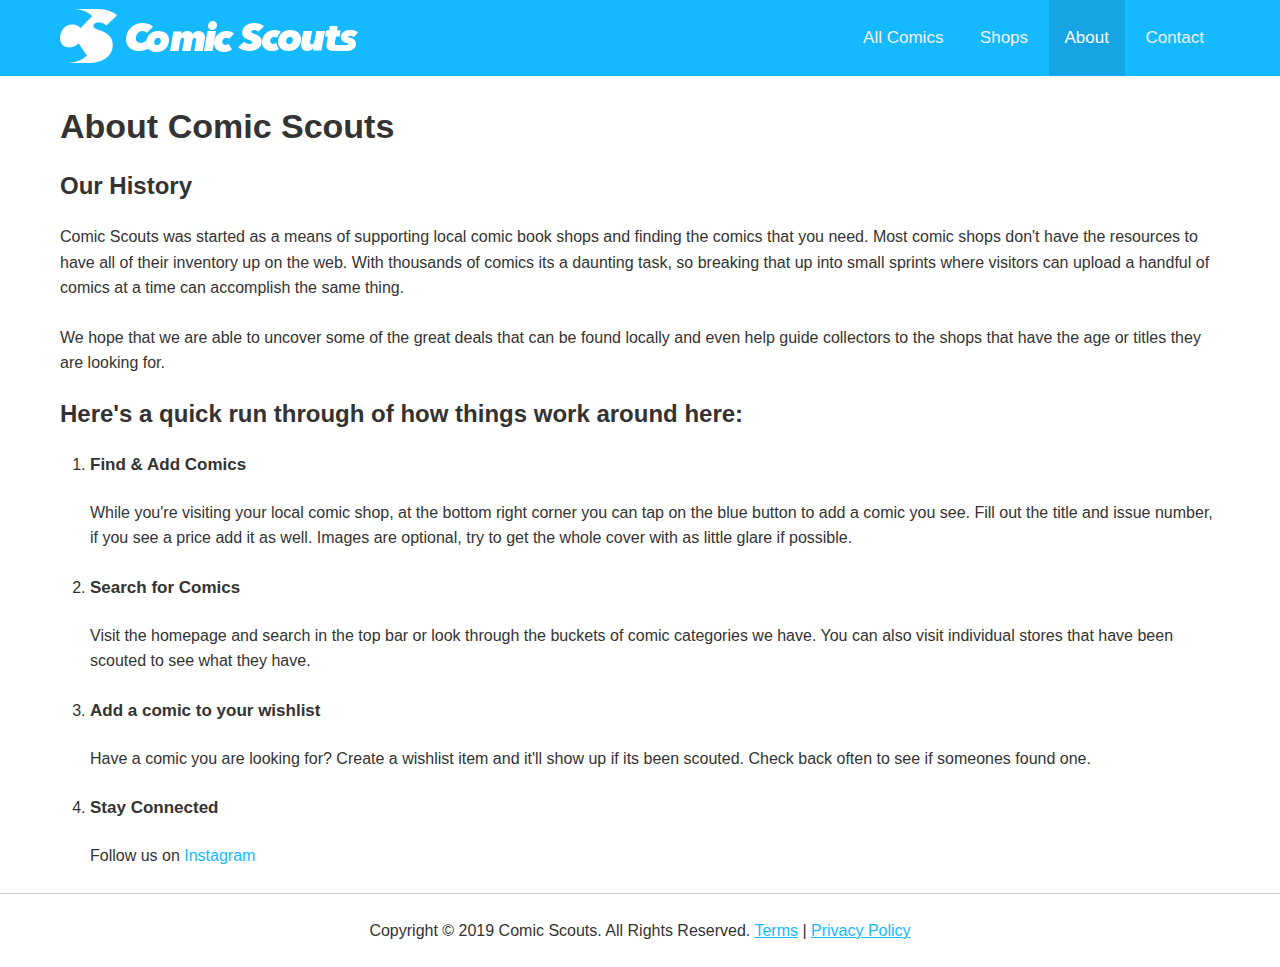
<file: about/index.html>
<!doctype html>
<html lang="en" class="no-js">
<head>
	<meta charset="UTF-8">
	<meta name="viewport" content="width=device-width, initial-scale=1">

	<title>Comic Scouts | About</title>
	
	<link rel="shortcut icon" href="/favicon.ico">

	<link rel="stylesheet" href="/css/reset.min.css"> <!-- CSS reset -->
	<link rel="stylesheet" href="https://cdnjs.cloudflare.com/ajax/libs/font-awesome/4.7.0/css/font-awesome.min.css">
	<link rel="stylesheet" href="/css/style.css"> <!-- Resource style -->
	

  <!-- Load jQuery and Sheetrock from CDNJS -->
	<script src="https://cdnjs.cloudflare.com/ajax/libs/jquery/3.1.0/jquery.min.js"></script>
	
	<script async src="https://www.googletagmanager.com/gtag/js?id=UA-127103553-1"></script>
<script>
  window.dataLayer = window.dataLayer || [];
  function gtag(){dataLayer.push(arguments);}
  gtag('js', new Date());

  gtag('config', 'UA-127103553-1');
</script>


</head>
<body class="page-about">

<header>
<div class="container">
	<div class="topnav" id="myTopnav">
		<div class="logo-container">
			<a class="logo" href="/"><img src="/home-logo.png"></a>
		</div>
	  <a href="/all">All Comics</a>
	  <a href="/shops">Shops</a>
	  <a class="active" href="/about">About</a>
	  <a href="/contact">Contact</a>
	  <a href="javascript:void(0);" class="icon" onclick="myFunction()">
	    <i class="fa fa-bars"></i>
	  </a>
	</div>
</div>
</header>
	<div class="container">
	<h1>About Comic Scouts</h1>
		<h2>Our History</h2>
		<p>Comic Scouts was started as a means of supporting local comic book shops and finding the comics that you need. Most comic shops don't have the resources to have all of their inventory up on the web. With thousands of comics its a daunting task, so breaking that up into small sprints where visitors can upload a handful of comics at a time can accomplish the same thing.</p>

<p>We hope that we are able to uncover some of the great deals that can be found locally and even help guide collectors to the shops that have the age or titles they are looking for.</p>

		<h2>Here's a quick run through of how things work around here:</h2>
		<ol>
			<li>
				<h3>Find & Add Comics</h3>
				<p>While you're visiting your local comic shop, at the bottom right corner you can tap on the blue button to add a comic you see. Fill out the title and issue number, if you see a price add it as well. Images are optional, try to get the whole cover with as little glare if possible.</p>
			</li>
			<li>
				<h3>Search for Comics</h3>
				<p>Visit the homepage and search in the top bar or look through the buckets of comic categories we have. You can also visit individual stores that have been scouted to see what they have.</p>
			</li>
			<li>
				<h3>Add a comic to your wishlist</h3>
				<p>Have a comic you are looking for? Create a wishlist item and it'll show up if its been scouted. Check back often to see if someones found one.</p>
			</li>
			<li>
				<h3>Stay Connected</h3>
				<p>Follow us on <a target="_blank" href="https://www.instagram.com/comicscouts/">Instagram</a></p>
			</li>
		</ol>	
	</div>

<footer>
	<div class="container">
		<p>Copyright &copy; 2019 Comic Scouts. All Rights Reserved. <a href="/terms">Terms</a> | <a href="/privacy-policy">Privacy Policy</a></p>
	</div>
</footer>
	
<script src="/js/main.js"></script> <!-- Resource jQuery -->

</body>
</html>
</file>
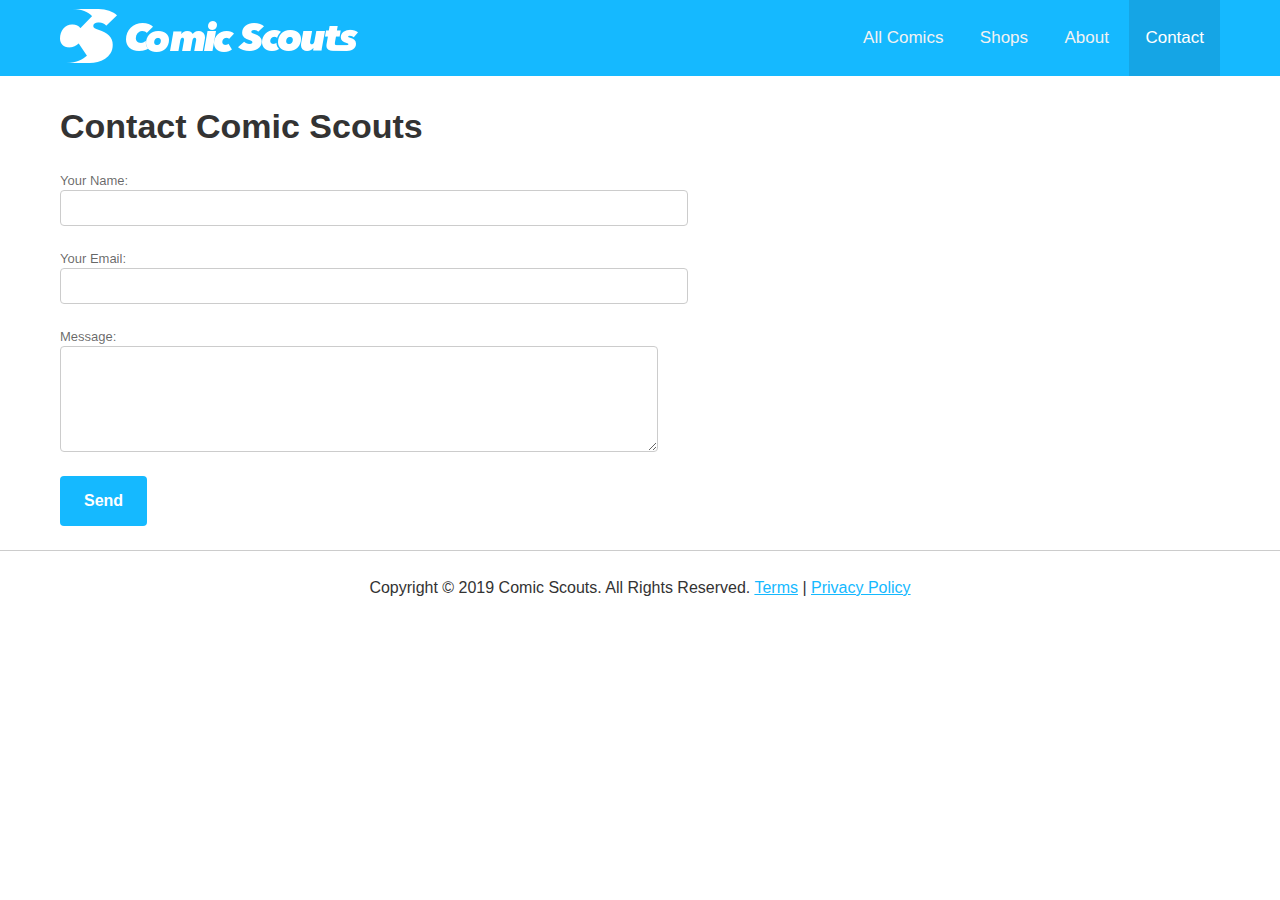
<file: contact/index.html>
<!doctype html>
<html lang="en" class="no-js">
<head>
	<meta charset="UTF-8">
	<meta name="viewport" content="width=device-width, initial-scale=1">

	<title>Comic Scouts | Contact</title>
	
	<link rel="shortcut icon" href="/favicon.ico">

	<link rel="stylesheet" href="/css/reset.min.css"> <!-- CSS reset -->
	<link rel="stylesheet" href="https://cdnjs.cloudflare.com/ajax/libs/font-awesome/4.7.0/css/font-awesome.min.css">
	<link rel="stylesheet" href="/css/style.css"> <!-- Resource style -->
	

  <!-- Load jQuery and Sheetrock from CDNJS -->
	<script src="https://cdnjs.cloudflare.com/ajax/libs/jquery/3.1.0/jquery.min.js"></script>
	
	<script async src="https://www.googletagmanager.com/gtag/js?id=UA-127103553-1"></script>
<script>
  window.dataLayer = window.dataLayer || [];
  function gtag(){dataLayer.push(arguments);}
  gtag('js', new Date());

  gtag('config', 'UA-127103553-1');
</script>


</head>
<body class="page-contact">

<header>
<div class="container">
	<div class="topnav" id="myTopnav">
		<div class="logo-container">
			<a class="logo" href="/"><img src="/home-logo.png"></a>
		</div>
	  <a href="/all">All Comics</a>
	  <a href="/shops">Shops</a>
	  <a href="/about">About</a>
	  <a class="active" href="/contact">Contact</a>
	  <a href="javascript:void(0);" class="icon" onclick="myFunction()">
	    <i class="fa fa-bars"></i>
	  </a>
	</div>
</div>
</header>
	<div class="container">
	<h1>Contact Comic Scouts</h1>
<form name="contact" method="POST" netlify-honeypot="bot-field" data-netlify="true">
  <p class="hidden">
    <label>Don’t fill this out if you're human: <input name="bot-field" /></label>
  </p>
  <p>
    <label>Your Name: <input type="text" name="name" /></label>   
  </p>
  <p>
    <label>Your Email: <input type="email" name="email" /></label>
  </p>
  <p>
    <label>Message: <textarea name="message"></textarea></label>
  </p>
  <p>
    <button type="submit">Send</button>
  </p>
</form>
</div>

<footer>
	<div class="container">
		<p>Copyright &copy; 2019 Comic Scouts. All Rights Reserved. <a href="/terms">Terms</a> | <a href="/privacy-policy">Privacy Policy</a></p>
	</div>
</footer>
	
<script src="/js/main.js"></script> <!-- Resource jQuery -->

</body>
</html>
</file>
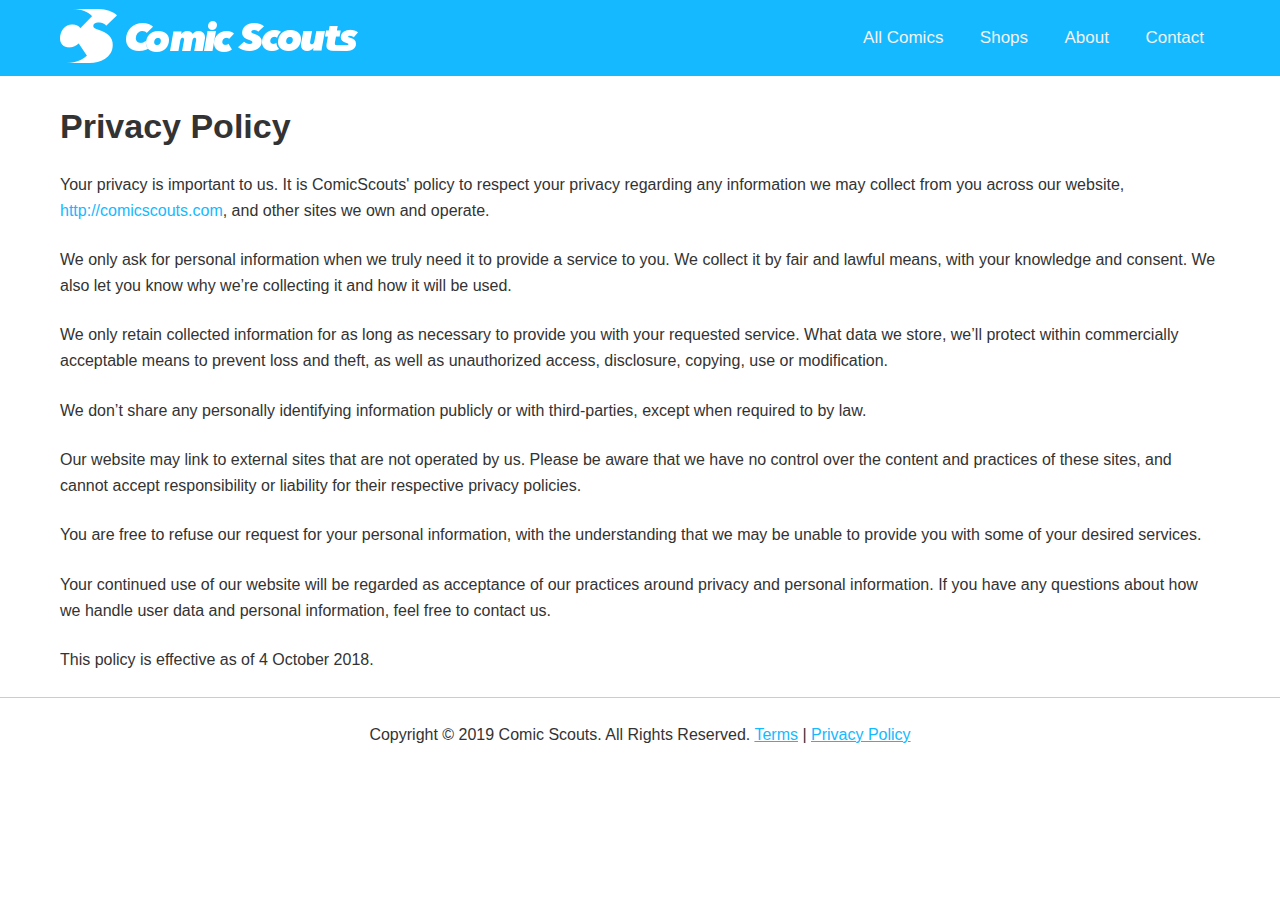
<file: privacy-policy/index.html>
<!doctype html>
<html lang="en" class="no-js">
<head>
	<meta charset="UTF-8">
	<meta name="viewport" content="width=device-width, initial-scale=1">

	<title>Comic Scouts | Privacy Policy</title>
	
	<link rel="shortcut icon" href="/favicon.ico">

	<link rel="stylesheet" href="/css/reset.min.css"> <!-- CSS reset -->
	<link rel="stylesheet" href="https://cdnjs.cloudflare.com/ajax/libs/font-awesome/4.7.0/css/font-awesome.min.css">
	<link rel="stylesheet" href="/css/style.css"> <!-- Resource style -->
	

  <!-- Load jQuery and Sheetrock from CDNJS -->
	<script src="https://cdnjs.cloudflare.com/ajax/libs/jquery/3.1.0/jquery.min.js"></script>
	
	<script async src="https://www.googletagmanager.com/gtag/js?id=UA-127103553-1"></script>
<script>
  window.dataLayer = window.dataLayer || [];
  function gtag(){dataLayer.push(arguments);}
  gtag('js', new Date());

  gtag('config', 'UA-127103553-1');
</script>


</head>
<body class="page-privacy-policy">

<header>
<div class="container">
	<div class="topnav" id="myTopnav">
		<div class="logo-container">
			<a class="logo" href="/"><img src="/home-logo.png"></a>
		</div>
	  <a href="/all">All Comics</a>
	  <a href="/shops">Shops</a>
	  <a href="/about">About</a>
	  <a href="/contact">Contact</a>
	  <a href="javascript:void(0);" class="icon" onclick="myFunction()">
	    <i class="fa fa-bars"></i>
	  </a>
	</div>
</div>
</header>
	<div class="container">
	<h1>Privacy Policy</h1>
		<p>Your privacy is important to us. It is ComicScouts' policy to respect your privacy regarding any information we may collect from you across our website, <a href="http://comicscouts.com">http://comicscouts.com</a>, and other sites we own and operate.</p>
<p>We only ask for personal information when we truly need it to provide a service to you. We collect it by fair and lawful means, with your knowledge and consent. We also let you know why we’re collecting it and how it will be used.</p>
<p>We only retain collected information for as long as necessary to provide you with your requested service. What data we store, we’ll protect within commercially acceptable means to prevent loss and theft, as well as unauthorized access, disclosure, copying, use or modification.</p>
<p>We don’t share any personally identifying information publicly or with third-parties, except when required to by law.</p>
<p>Our website may link to external sites that are not operated by us. Please be aware that we have no control over the content and practices of these sites, and cannot accept responsibility or liability for their respective privacy policies.</p>
<p>You are free to refuse our request for your personal information, with the understanding that we may be unable to provide you with some of your desired services.</p>
<p>Your continued use of our website will be regarded as acceptance of our practices around privacy and personal information. If you have any questions about how we handle user data and personal information, feel free to contact us.</p>
<p>This policy is effective as of 4 October 2018.</p>	</div>

<footer>
	<div class="container">
		<p>Copyright &copy; 2019 Comic Scouts. All Rights Reserved. <a href="/terms">Terms</a> | <a href="/privacy-policy">Privacy Policy</a></p>
	</div>
</footer>
	
<script src="/js/main.js"></script> <!-- Resource jQuery -->

</body>
</html>
</file>
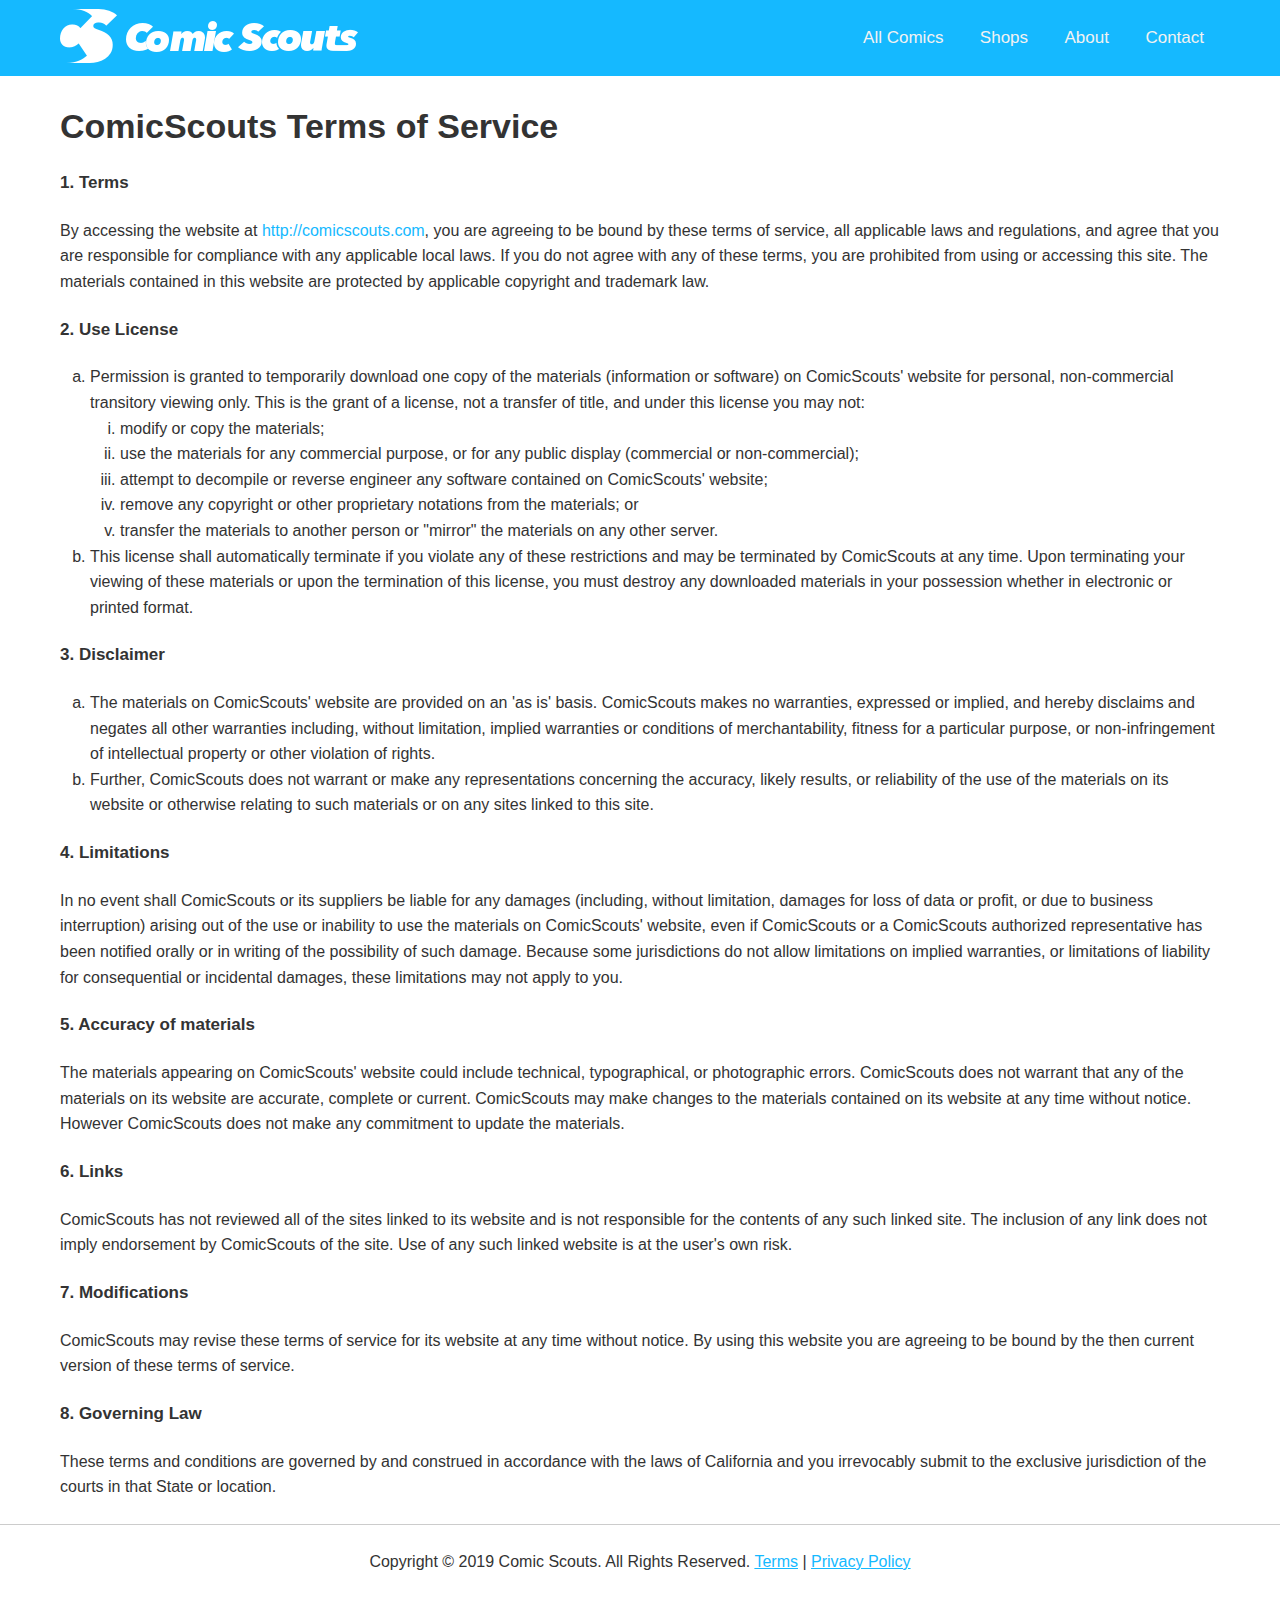
<file: terms/index.html>
<!doctype html>
<html lang="en" class="no-js">
<head>
	<meta charset="UTF-8">
	<meta name="viewport" content="width=device-width, initial-scale=1">

	<title>Comic Scouts | Terms</title>
	
	<link rel="shortcut icon" href="/favicon.ico">

	<link rel="stylesheet" href="/css/reset.min.css"> <!-- CSS reset -->
	<link rel="stylesheet" href="https://cdnjs.cloudflare.com/ajax/libs/font-awesome/4.7.0/css/font-awesome.min.css">
	<link rel="stylesheet" href="/css/style.css"> <!-- Resource style -->
	

  <!-- Load jQuery and Sheetrock from CDNJS -->
	<script src="https://cdnjs.cloudflare.com/ajax/libs/jquery/3.1.0/jquery.min.js"></script>
	
	<script async src="https://www.googletagmanager.com/gtag/js?id=UA-127103553-1"></script>
<script>
  window.dataLayer = window.dataLayer || [];
  function gtag(){dataLayer.push(arguments);}
  gtag('js', new Date());

  gtag('config', 'UA-127103553-1');
</script>


</head>
<body class="page-terms">

<header>
<div class="container">
	<div class="topnav" id="myTopnav">
		<div class="logo-container">
			<a class="logo" href="/"><img src="/home-logo.png"></a>
		</div>
	  <a href="/all">All Comics</a>
	  <a href="/shops">Shops</a>
	  <a href="/about">About</a>
	  <a href="/contact">Contact</a>
	  <a href="javascript:void(0);" class="icon" onclick="myFunction()">
	    <i class="fa fa-bars"></i>
	  </a>
	</div>
</div>
</header>
	<div class="container">
	<h1>ComicScouts Terms of Service</h1>
<h3>1. Terms</h3>
<p>By accessing the website at <a href="http://comicscouts.com">http://comicscouts.com</a>, you are agreeing to be bound by these terms of service, all applicable laws and regulations, and agree that you are responsible for compliance with any applicable local laws. If you do not agree with any of these terms, you are prohibited from using or accessing this site. The materials contained in this website are protected by applicable copyright and trademark law.</p>
<h3>2. Use License</h3>
<ol type="a">
   <li>Permission is granted to temporarily download one copy of the materials (information or software) on ComicScouts' website for personal, non-commercial transitory viewing only. This is the grant of a license, not a transfer of title, and under this license you may not:
   <ol type="i">
       <li>modify or copy the materials;</li>
       <li>use the materials for any commercial purpose, or for any public display (commercial or non-commercial);</li>
       <li>attempt to decompile or reverse engineer any software contained on ComicScouts' website;</li>
       <li>remove any copyright or other proprietary notations from the materials; or</li>
       <li>transfer the materials to another person or "mirror" the materials on any other server.</li>
   </ol>
    </li>
   <li>This license shall automatically terminate if you violate any of these restrictions and may be terminated by ComicScouts at any time. Upon terminating your viewing of these materials or upon the termination of this license, you must destroy any downloaded materials in your possession whether in electronic or printed format.</li>
</ol>
<h3>3. Disclaimer</h3>
<ol type="a">
   <li>The materials on ComicScouts' website are provided on an 'as is' basis. ComicScouts makes no warranties, expressed or implied, and hereby disclaims and negates all other warranties including, without limitation, implied warranties or conditions of merchantability, fitness for a particular purpose, or non-infringement of intellectual property or other violation of rights.</li>
   <li>Further, ComicScouts does not warrant or make any representations concerning the accuracy, likely results, or reliability of the use of the materials on its website or otherwise relating to such materials or on any sites linked to this site.</li>
</ol>
<h3>4. Limitations</h3>
<p>In no event shall ComicScouts or its suppliers be liable for any damages (including, without limitation, damages for loss of data or profit, or due to business interruption) arising out of the use or inability to use the materials on ComicScouts' website, even if ComicScouts or a ComicScouts authorized representative has been notified orally or in writing of the possibility of such damage. Because some jurisdictions do not allow limitations on implied warranties, or limitations of liability for consequential or incidental damages, these limitations may not apply to you.</p>
<h3>5. Accuracy of materials</h3>
<p>The materials appearing on ComicScouts' website could include technical, typographical, or photographic errors. ComicScouts does not warrant that any of the materials on its website are accurate, complete or current. ComicScouts may make changes to the materials contained on its website at any time without notice. However ComicScouts does not make any commitment to update the materials.</p>
<h3>6. Links</h3>
<p>ComicScouts has not reviewed all of the sites linked to its website and is not responsible for the contents of any such linked site. The inclusion of any link does not imply endorsement by ComicScouts of the site. Use of any such linked website is at the user's own risk.</p>
<h3>7. Modifications</h3>
<p>ComicScouts may revise these terms of service for its website at any time without notice. By using this website you are agreeing to be bound by the then current version of these terms of service.</p>
<h3>8. Governing Law</h3>
<p>These terms and conditions are governed by and construed in accordance with the laws of California and you irrevocably submit to the exclusive jurisdiction of the courts in that State or location.</p>
</div>

<footer>
	<div class="container">
		<p>Copyright &copy; 2019 Comic Scouts. All Rights Reserved. <a href="/terms">Terms</a> | <a href="/privacy-policy">Privacy Policy</a></p>
	</div>
</footer>
	
<script src="/js/main.js"></script> <!-- Resource jQuery -->

</body>
</html>
</file>
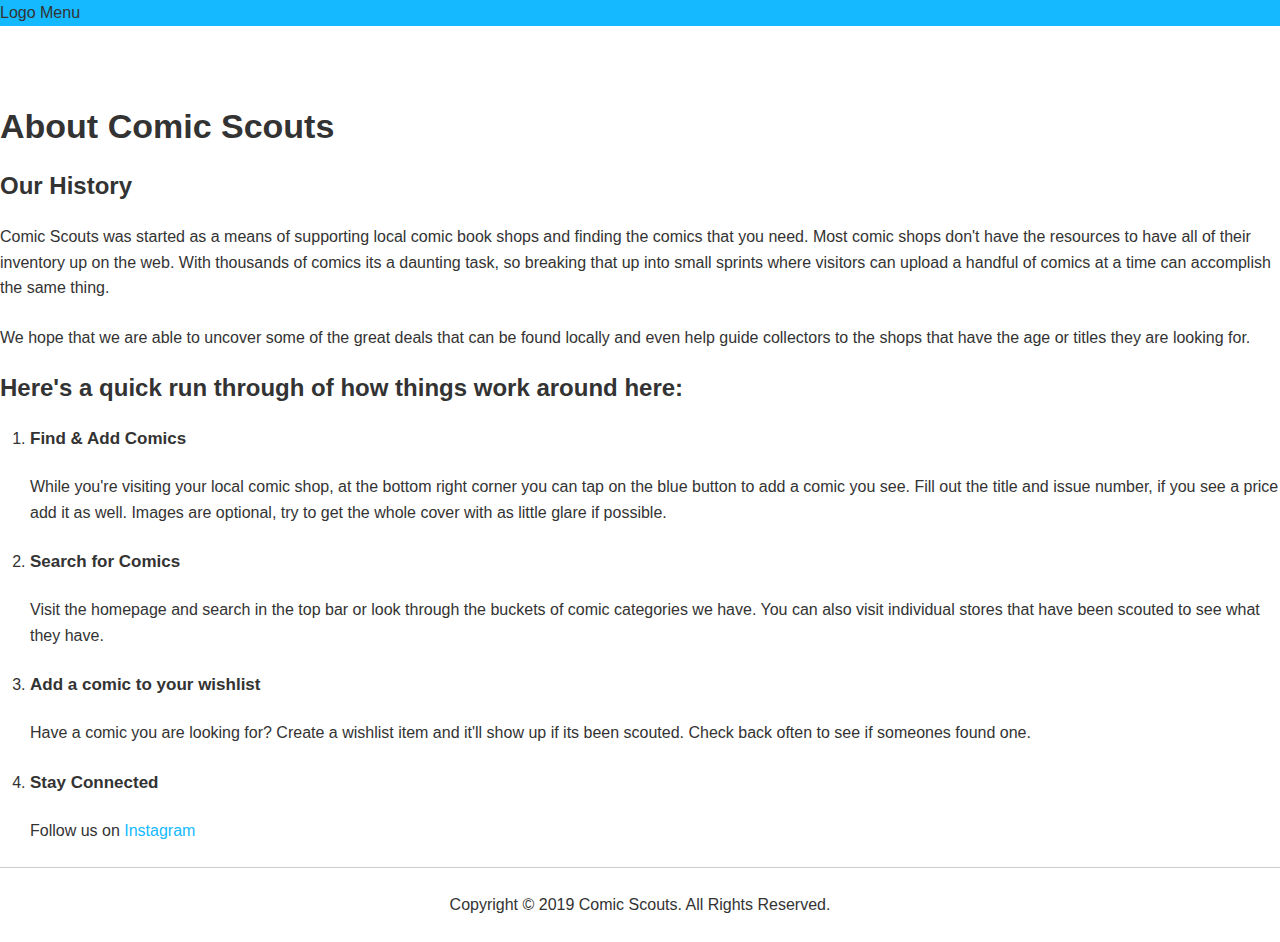
<file: about.html>
<!doctype html>
<html lang="en" class="no-js">
<head>
	<meta charset="UTF-8">
	<meta name="viewport" content="width=device-width, initial-scale=1">

	<title>Comic Scouts - About</title>

	<link rel="stylesheet" href="css/reset.min.css"> <!-- CSS reset -->
	<link rel="stylesheet" href="https://cdnjs.cloudflare.com/ajax/libs/font-awesome/4.7.0/css/font-awesome.min.css">
	<link rel="stylesheet" href="css/style.css"> <!-- Resource style -->
	
</head>
<body class="home">

	<header>
		Logo
		
		Menu
	</header>
	
	<section class="content">
		<h1>About Comic Scouts</h1>
		<h2>Our History</h2>
		<p>Comic Scouts was started as a means of supporting local comic book shops and finding the comics that you need. Most comic shops don't have the resources to have all of their inventory up on the web. With thousands of comics its a daunting task, so breaking that up into small sprints where visitors can upload a handful of comics at a time can accomplish the same thing.</p>

<p>We hope that we are able to uncover some of the great deals that can be found locally and even help guide collectors to the shops that have the age or titles they are looking for.</p>

		<h2>Here's a quick run through of how things work around here:</h2>
		<ol>
			<li>
				<h3>Find & Add Comics</h3>
				<p>While you're visiting your local comic shop, at the bottom right corner you can tap on the blue button to add a comic you see. Fill out the title and issue number, if you see a price add it as well. Images are optional, try to get the whole cover with as little glare if possible.</p>
			</li>
			<li>
				<h3>Search for Comics</h3>
				<p>Visit the homepage and search in the top bar or look through the buckets of comic categories we have. You can also visit individual stores that have been scouted to see what they have.</p>
			</li>
			<li>
				<h3>Add a comic to your wishlist</h3>
				<p>Have a comic you are looking for? Create a wishlist item and it'll show up if its been scouted. Check back often to see if someones found one.</p>
			</li>
			<li>
				<h3>Stay Connected</h3>
				<p>Follow us on <a target="_blank" href="https://www.instagram.com/comicscouts/">Instagram</a></p>
			</li>
		</ol>

	</section>

<footer>
	<div class="content">
		<p>Copyright &copy; 2019 Comic Scouts. All Rights Reserved.</p>
	</div>
</footer>


</body>
</html>
</file>
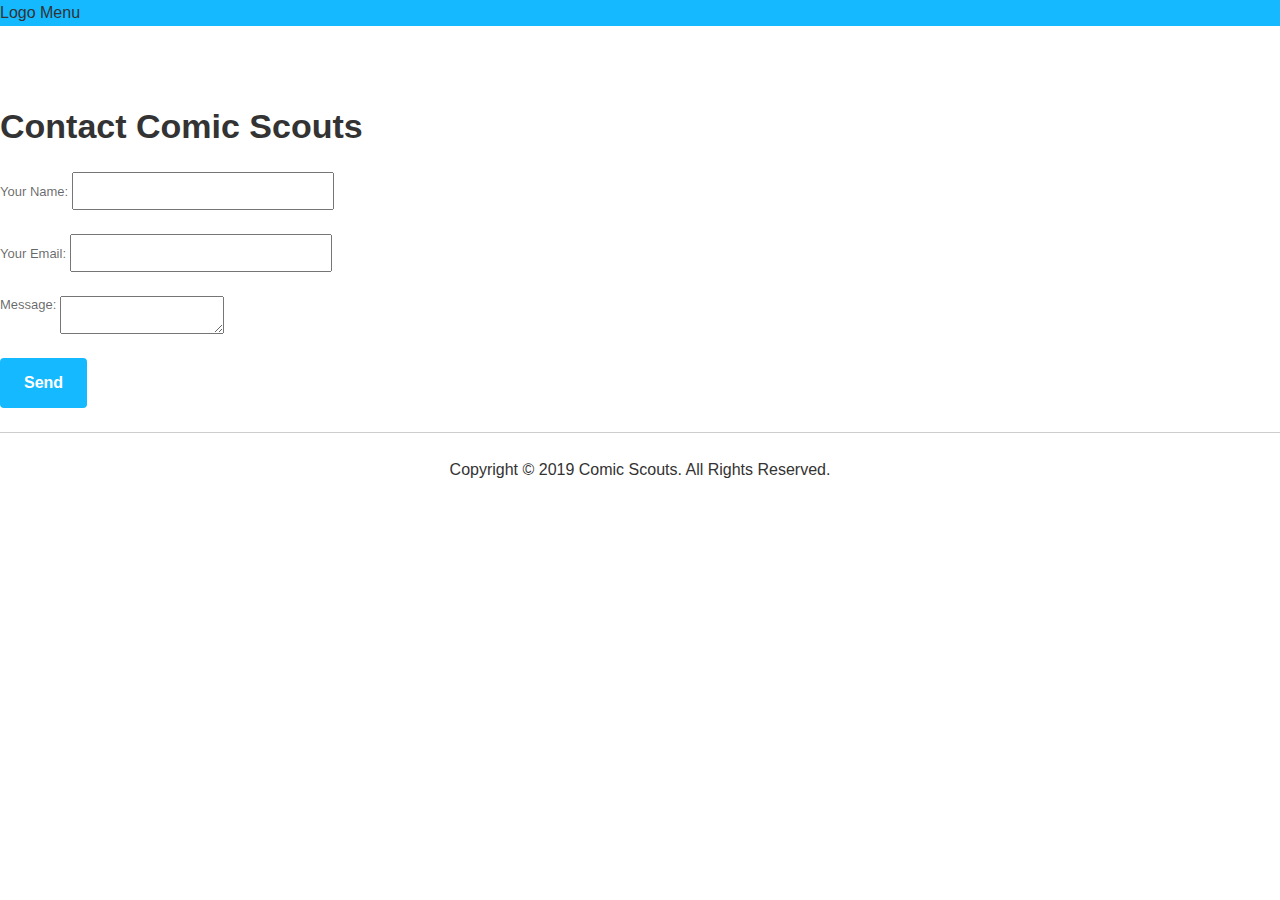
<file: contact.html>
<!doctype html>
<html lang="en" class="no-js">
<head>
	<meta charset="UTF-8">
	<meta name="viewport" content="width=device-width, initial-scale=1">

	<title>Comic Scouts - Contact</title>

	<link rel="stylesheet" href="css/reset.min.css"> <!-- CSS reset -->
	<link rel="stylesheet" href="https://cdnjs.cloudflare.com/ajax/libs/font-awesome/4.7.0/css/font-awesome.min.css">
	<link rel="stylesheet" href="css/style.css"> <!-- Resource style -->
	
</head>
<body class="home">

	<header>
		Logo
		
		Menu
	</header>
	
	<section class="content">
		<h1>Contact Comic Scouts</h1>
		<form name="contact" method="POST" data-netlify="true">
  <p>
    <label>Your Name: <input type="text" name="name" /></label>   
  </p>
  <p>
    <label>Your Email: <input type="email" name="email" /></label>
  </p>
  <p>
    <label>Message: <textarea name="message"></textarea></label>
  </p>
  <p>
    <button type="submit">Send</button>
  </p>
</form>	</section>

<footer>
	<div class="content">
		<p>Copyright &copy; 2019 Comic Scouts. All Rights Reserved.</p>
	</div>
</footer>


</body>
</html>
</file>
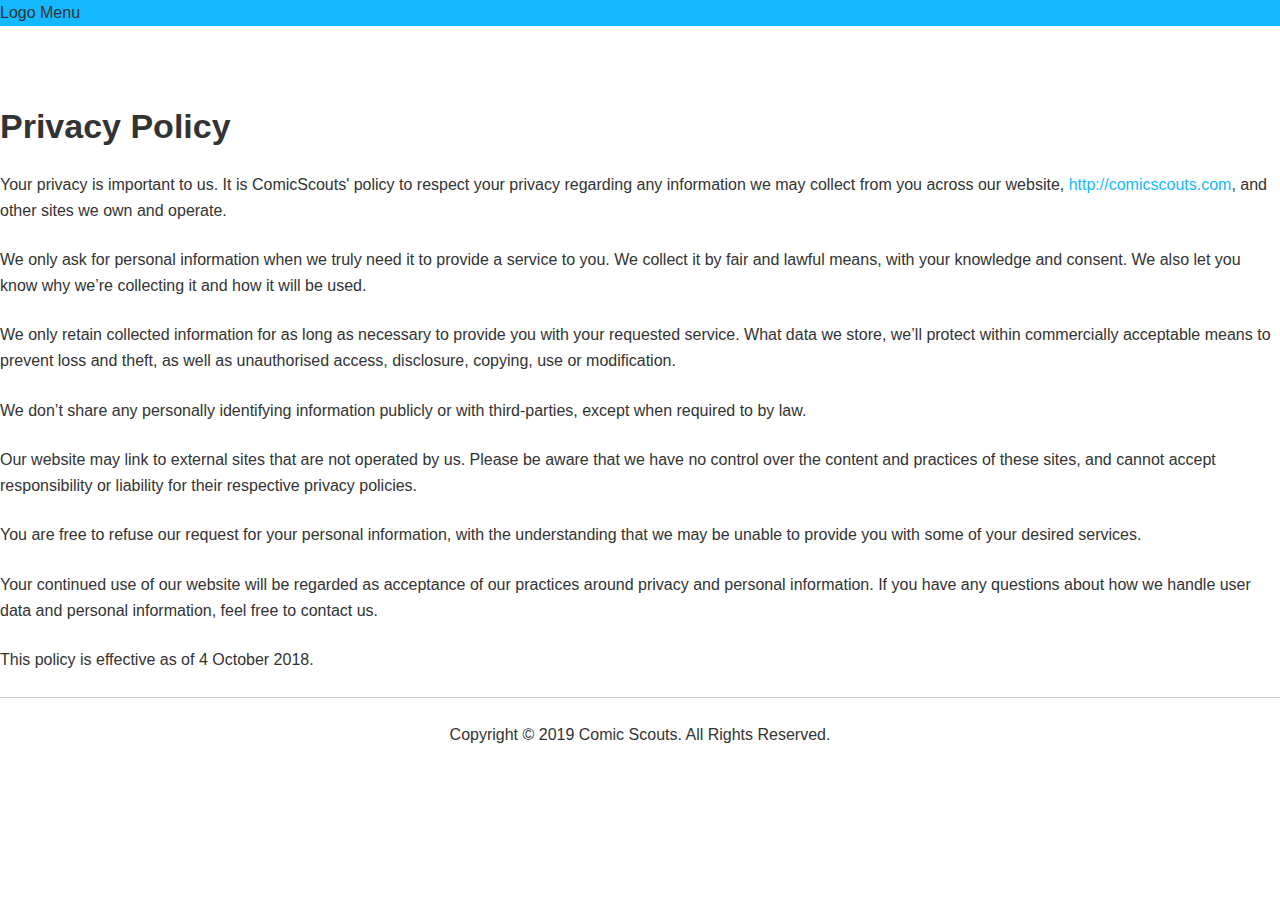
<file: privacy-policy.html>
<!doctype html>
<html lang="en" class="no-js">
<head>
	<meta charset="UTF-8">
	<meta name="viewport" content="width=device-width, initial-scale=1">

	<title>Comic Scouts - Privacy Policy</title>

	<link rel="stylesheet" href="css/reset.min.css"> <!-- CSS reset -->
	<link rel="stylesheet" href="https://cdnjs.cloudflare.com/ajax/libs/font-awesome/4.7.0/css/font-awesome.min.css">
	<link rel="stylesheet" href="css/style.css"> <!-- Resource style -->
	
</head>
<body class="home">

	<header>
		Logo
		
		Menu
	</header>
	
	<section class="content">
		<h1>Privacy Policy</h1>
		<p>Your privacy is important to us. It is ComicScouts' policy to respect your privacy regarding any information we may collect from you across our website, <a href="http://comicscouts.com">http://comicscouts.com</a>, and other sites we own and operate.</p>
<p>We only ask for personal information when we truly need it to provide a service to you. We collect it by fair and lawful means, with your knowledge and consent. We also let you know why we’re collecting it and how it will be used.</p>
<p>We only retain collected information for as long as necessary to provide you with your requested service. What data we store, we’ll protect within commercially acceptable means to prevent loss and theft, as well as unauthorised access, disclosure, copying, use or modification.</p>
<p>We don’t share any personally identifying information publicly or with third-parties, except when required to by law.</p>
<p>Our website may link to external sites that are not operated by us. Please be aware that we have no control over the content and practices of these sites, and cannot accept responsibility or liability for their respective privacy policies.</p>
<p>You are free to refuse our request for your personal information, with the understanding that we may be unable to provide you with some of your desired services.</p>
<p>Your continued use of our website will be regarded as acceptance of our practices around privacy and personal information. If you have any questions about how we handle user data and personal information, feel free to contact us.</p>
<p>This policy is effective as of 4 October 2018.</p>	</section>

<footer>
	<div class="content">
		<p>Copyright &copy; 2019 Comic Scouts. All Rights Reserved.</p>
	</div>
</footer>


</body>
</html>
</file>
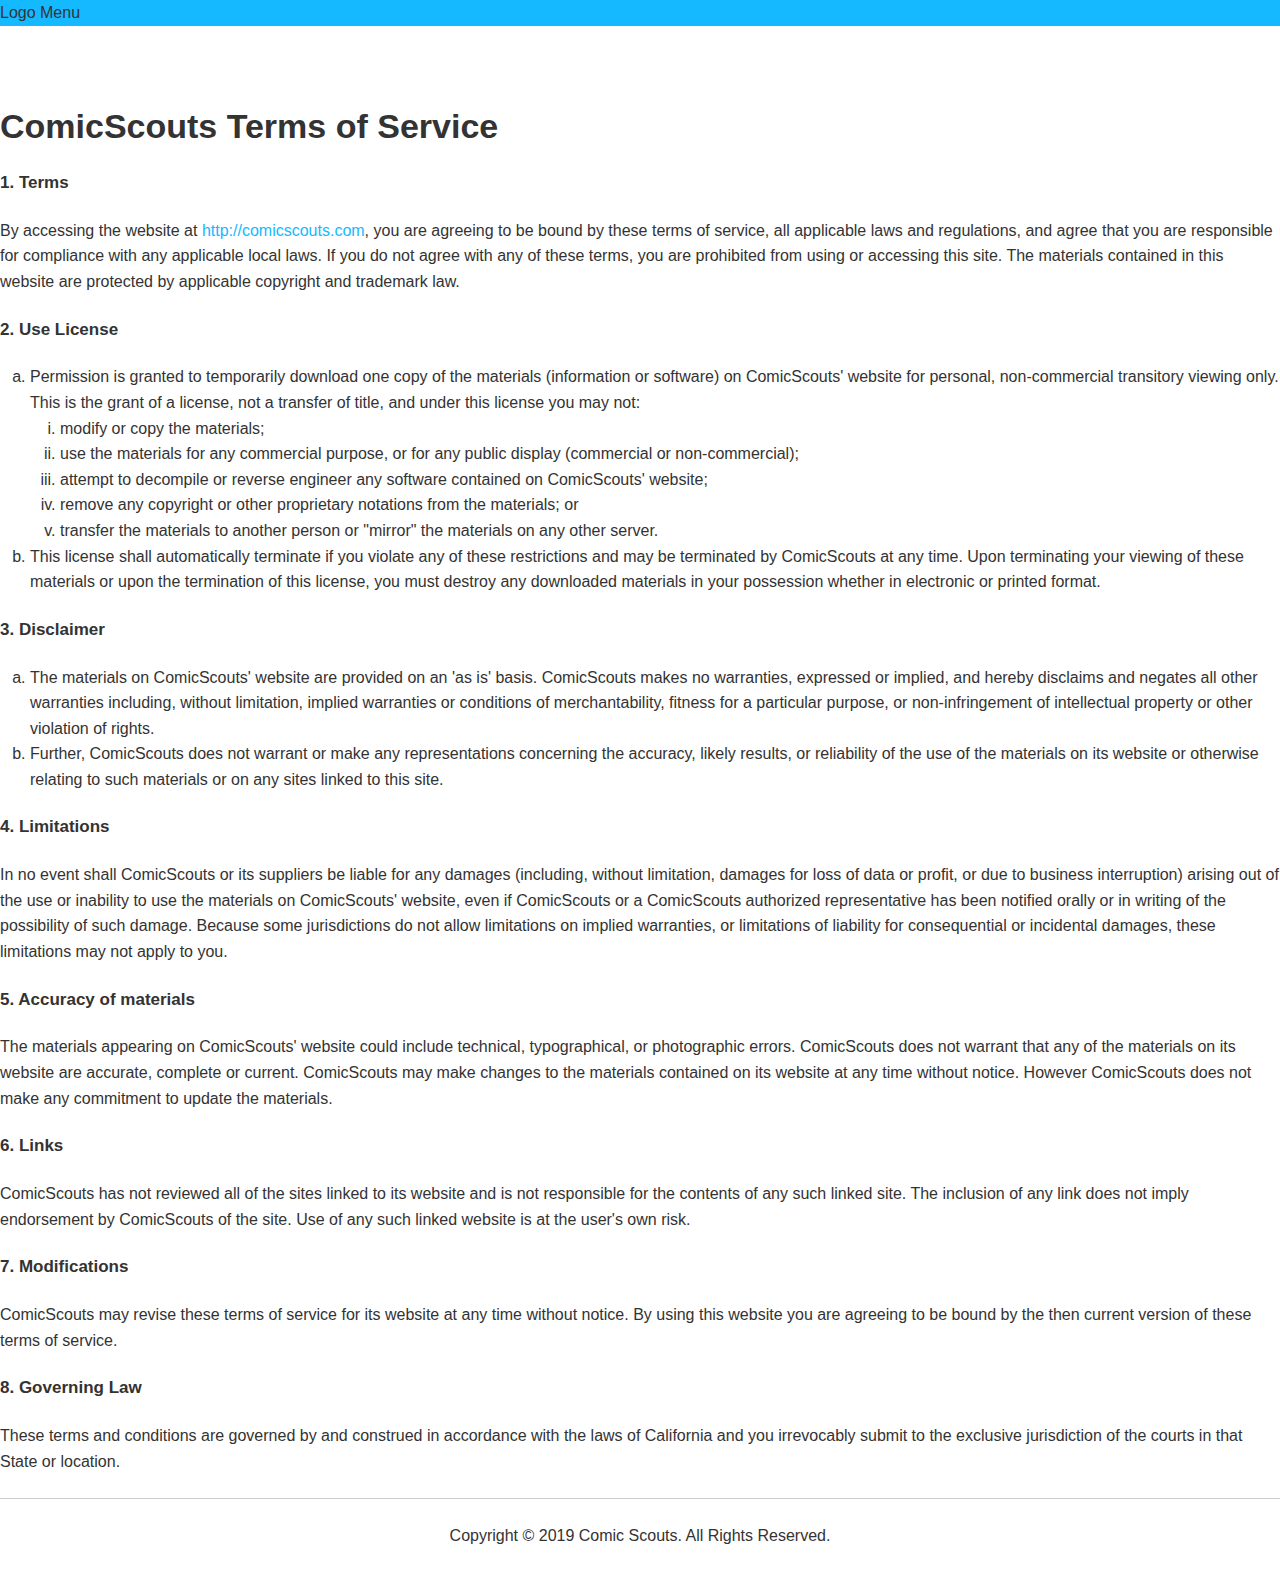
<file: terms.html>
<!doctype html>
<html lang="en" class="no-js">
<head>
	<meta charset="UTF-8">
	<meta name="viewport" content="width=device-width, initial-scale=1">

	<title>Comic Scouts - Terms</title>

	<link rel="stylesheet" href="css/reset.min.css"> <!-- CSS reset -->
	<link rel="stylesheet" href="https://cdnjs.cloudflare.com/ajax/libs/font-awesome/4.7.0/css/font-awesome.min.css">
	<link rel="stylesheet" href="css/style.css"> <!-- Resource style -->
	
</head>
<body class="home">

	<header>
		Logo
		
		Menu
	</header>
	
	<section class="content">
		<h1>ComicScouts Terms of Service</h1>
<h3>1. Terms</h3>
<p>By accessing the website at <a href="http://comicscouts.com">http://comicscouts.com</a>, you are agreeing to be bound by these terms of service, all applicable laws and regulations, and agree that you are responsible for compliance with any applicable local laws. If you do not agree with any of these terms, you are prohibited from using or accessing this site. The materials contained in this website are protected by applicable copyright and trademark law.</p>
<h3>2. Use License</h3>
<ol type="a">
   <li>Permission is granted to temporarily download one copy of the materials (information or software) on ComicScouts' website for personal, non-commercial transitory viewing only. This is the grant of a license, not a transfer of title, and under this license you may not:
   <ol type="i">
       <li>modify or copy the materials;</li>
       <li>use the materials for any commercial purpose, or for any public display (commercial or non-commercial);</li>
       <li>attempt to decompile or reverse engineer any software contained on ComicScouts' website;</li>
       <li>remove any copyright or other proprietary notations from the materials; or</li>
       <li>transfer the materials to another person or "mirror" the materials on any other server.</li>
   </ol>
    </li>
   <li>This license shall automatically terminate if you violate any of these restrictions and may be terminated by ComicScouts at any time. Upon terminating your viewing of these materials or upon the termination of this license, you must destroy any downloaded materials in your possession whether in electronic or printed format.</li>
</ol>
<h3>3. Disclaimer</h3>
<ol type="a">
   <li>The materials on ComicScouts' website are provided on an 'as is' basis. ComicScouts makes no warranties, expressed or implied, and hereby disclaims and negates all other warranties including, without limitation, implied warranties or conditions of merchantability, fitness for a particular purpose, or non-infringement of intellectual property or other violation of rights.</li>
   <li>Further, ComicScouts does not warrant or make any representations concerning the accuracy, likely results, or reliability of the use of the materials on its website or otherwise relating to such materials or on any sites linked to this site.</li>
</ol>
<h3>4. Limitations</h3>
<p>In no event shall ComicScouts or its suppliers be liable for any damages (including, without limitation, damages for loss of data or profit, or due to business interruption) arising out of the use or inability to use the materials on ComicScouts' website, even if ComicScouts or a ComicScouts authorized representative has been notified orally or in writing of the possibility of such damage. Because some jurisdictions do not allow limitations on implied warranties, or limitations of liability for consequential or incidental damages, these limitations may not apply to you.</p>
<h3>5. Accuracy of materials</h3>
<p>The materials appearing on ComicScouts' website could include technical, typographical, or photographic errors. ComicScouts does not warrant that any of the materials on its website are accurate, complete or current. ComicScouts may make changes to the materials contained on its website at any time without notice. However ComicScouts does not make any commitment to update the materials.</p>
<h3>6. Links</h3>
<p>ComicScouts has not reviewed all of the sites linked to its website and is not responsible for the contents of any such linked site. The inclusion of any link does not imply endorsement by ComicScouts of the site. Use of any such linked website is at the user's own risk.</p>
<h3>7. Modifications</h3>
<p>ComicScouts may revise these terms of service for its website at any time without notice. By using this website you are agreeing to be bound by the then current version of these terms of service.</p>
<h3>8. Governing Law</h3>
<p>These terms and conditions are governed by and construed in accordance with the laws of California and you irrevocably submit to the exclusive jurisdiction of the courts in that State or location.</p>
	</section>

<footer>
	<div class="content">
		<p>Copyright &copy; 2019 Comic Scouts. All Rights Reserved.</p>
	</div>
</footer>


</body>
</html>
</file>
<file: css/style.css>
body {
	font-size: 16px;
	line-height: 1.6rem;
	color: #333333;
	background: #FFF;
	padding-top: 80px;
	font-family: -apple-system, BlinkMacSystemFont, Roboto, sans-serif;
}
a {
	text-decoration: none;
	color: rgb(21, 185, 255);
}
a:hover {
	color: rgb(21, 165, 229);
}
a.button,
button, 
input[type=button], 
input[type=reset], 
input[type=submit] {
	background: rgb(21, 185, 255);
	color: #FFF;
	font-weight: bold;
	border-radius: 4px;
  padding: 16px 24px;
  display: inline-block;
  font-family: -apple-system, BlinkMacSystemFont, Roboto, sans-serif;
  border: none;
}
a.button:hover,
button:hover, 
input[type=button]:hover, 
input[type=reset]:hover, 
input[type=submit]:hover {
	background: rgb(21, 165, 229);
}
ul#hr {
	margin: 0;
	padding: 0;
}
.clear {
	clear: both;
}
.hidden {
	display: none;
}
footer {
	text-align: center;
	border-top: 1px solid #CCC;
}
footer a {
	text-decoration: underline;
}
.container {
	max-width: 1160px;
	padding: 0 20px;
	margin: 0 auto;
}
.intro-content {
	max-width: 680px;
	margin: 0 auto;
	text-align: center;
}
.comic {
	display: inline-block;
	vertical-align: top;
	width: 18%;
	margin: 20px 3.3%;
}
@media screen and (max-width: 880px) {
	.comic {
		width: 26%;
	}
}
@media screen and (max-width: 600px) {
	.comic {
		width: 42%;
	}
}

.comic img {
	border-radius: 6px;
}
.comic a {
	color: #333;
}
.comic h3 {
	margin: 0;
}
.comic p {
	margin: 0;
}
.comic p.issue {
	display: inline-block;
	vertical-align: top;
	width: 47%;
	margin-right: 1%;
}
.comic p.price {
	display: inline-block;
	vertical-align: top;
	width: 49%;
	text-align: right;
}


header {
	background-color: rgb(21, 185, 255);
  backdrop-filter: blur(10px);
  position: fixed;
  top: 0;
  left: 0;
  width: 100%;
}

h1 {
	font-size: 34px;
  line-height: 41px;
}
h2 {
	font-size: 24px;
	line-height: 28px;
}
h3 {
	font-size: 17px;
}

label,
.label {
	font-size: 13px;
  line-height: 18px;
  color: rgba(0, 0, 0, 0.6);
  display: block;
}

hr {
	background-color: rgba(0, 0, 0, 0.9);
  opacity: 0.15;
  height: 1px;
  border: 0;
}


.topnav {
  overflow: hidden;
  text-align: right;
}

.topnav a {
  display: inline-block;
  vertical-align: top;
  color: #f2f2f2;
  text-align: center;
  padding: 25px 16px;
  text-decoration: none;
  font-size: 17px;
}
.logo-container {
	display: inline-block;
  vertical-align: top;
  float: left;
  
}
.topnav a.logo {
	padding: 9px 0 5px;
}
.topnav a.logo:hover {
	background: none;
}

.topnav a:hover {
  background-color: rgb(21, 165, 229);
  color: white;
}

.topnav a.active {
  background-color: rgb(21, 165, 229);
  color: white;
}

.topnav .icon {
  display: none;
}

@media screen and (max-width: 615px) {
  body {
	  padding-top: 60px;
  }
  .topnav a:not(:first-child) {display: none;}
  .topnav a.icon {
    float: right;
    display: block;
  }
  .logo-container {
	  text-align: left;
  }
  .topnav a.logo img {
	  max-width: 180px;
  }
  .topnav a {
	  padding: 14px 16px;
  }
}

@media screen and (max-width: 615px) {
  .topnav.responsive {position: relative;}
  .topnav.responsive .icon {
    position: absolute;
    right: 0;
    top: 0;
  }
  .topnav.responsive a {
    float: none;
    display: block;
    text-align: left;
    clear: both;
  }
}




.overlay {
  position: fixed;
  height: 100vh;
  overflow: scroll;
  top: 0;
  bottom: 0;
  left: 0;
  right: 0;
  background: rgba(0, 0, 0, 0.7);
  transition: opacity 500ms;
  visibility: hidden;
  opacity: 0;
}
.overlay:target {
  visibility: visible;
  opacity: 1;
}

.popup {
  margin: 70px auto;
  padding: 60px 20px 20px;
  font-size: 17px;
  background: #fff;
  border-radius: 5px;
  width: 30%;
  position: relative;
  transition: all 5s ease-in-out;
}
@media screen and (max-width: 880px) {
	.popup {
		width: 60%;
	}
}
@media screen and (max-width: 600px) {
	.popup {
		width: 92%;
    margin: 0;
    padding: 12% 4% 12%;
		border-radius: 0;
	}
}

.popup h2 {
	margin-top: 0;
  margin-bottom: 10px;
}
.popup .publisher {
	font-size: 18px;
  font-weight: 500;
  color: rgba(0, 0, 0, 0.6);
  margin-top: -10px;
  margin-bottom: 16px;
}

.popup .close {
  position: absolute;
  top: 16px;
  right: 20px;
  transition: all 200ms;
  font-size: 16px;
  font-weight: bold;
  text-decoration: none;
  color: #333;
}
.popup .close span {
	font-size: 30px;
	vertical-align: text-bottom;
}
.popup .close:hover {
  color: rgb(21, 185, 255);
}
.popup .content {
  max-height: 30%;
  overflow: auto;
}




.social-post-page {
	min-width: 640px;
	max-width: 640px;
}
section.social-post {
	background-image: linear-gradient(0deg,#394D57 0%,#111520 100%);
  color: #fff;
  text-align: center;
  margin: 100px auto 100px;
  padding: 24px 28px 33px;
  font-size: 16px;
  font-family: "Roboto",sans-serif;
}
section.social-post .social-header {
	margin-bottom: 28px;
}
section.social-post h2 {
	color: #00C0F1;
  text-transform: uppercase;
  font-family: "Roboto",sans-serif;
  font-size: 24px;
  line-height: 16px;
  margin-bottom: 10px;
}
section.social-post h1 {
	color: #A7AAAE;
	font-family: "Roboto",sans-serif;
  font-size: 34px;
  line-height: 40px;
  margin-bottom: 16px;
  margin-top: 15px;
}
section.social-post .price {
	min-height: 24px;
	margin: 0;
}
section.social-post .title {
	min-height: 48px;
  font-size: 21px;
  line-height: 24px;
  margin-bottom: 8px;
  color: #A7AAAE;
  margin-top: 0;
}
section.social-post .issue {
	margin: 0;
}
section.social-post ul#hr.listing {
	overflow: hidden;
  height: 364px;
}
section.social-post li.social-comic {
  position: relative;
  vertical-align: top;
  width: 27%;
  background: #334E61;
  box-shadow: 0 2px 4px 0 rgba(0,0,0,0.50);
  border-radius: 4px;
  padding: 16px;
  margin-bottom: 10px;
}
.social-footer {
	margin-top: 28px;
  font-size: 20px;
}
.social-footer p {
	margin: 0;
}



.filterDiv {
  display: none;
}
.show {
  display: inline-block;
}

input {
	font-size: 16px;
  padding: 8px 2%;
  font-family: -apple-system, BlinkMacSystemFont, Roboto, sans-serif;
}

.page-contact input,
.page-contact textarea {
	display: block;
	width: 50%;
	border-radius: 4px;
	border: 1px solid #CCC;
}
.page-contact textarea {
	width: 51%;
	min-height: 100px;
}
@media screen and (max-width: 800px) {
	.page-contact input {
		width: 98%;
	}
	.page-contact textarea {
		width: 99%;
	}
}

.all-listing h3 {
	margin-bottom: 8px;
}


.shops .comic:nth-child(1) {
	display: none;
}
</file>
